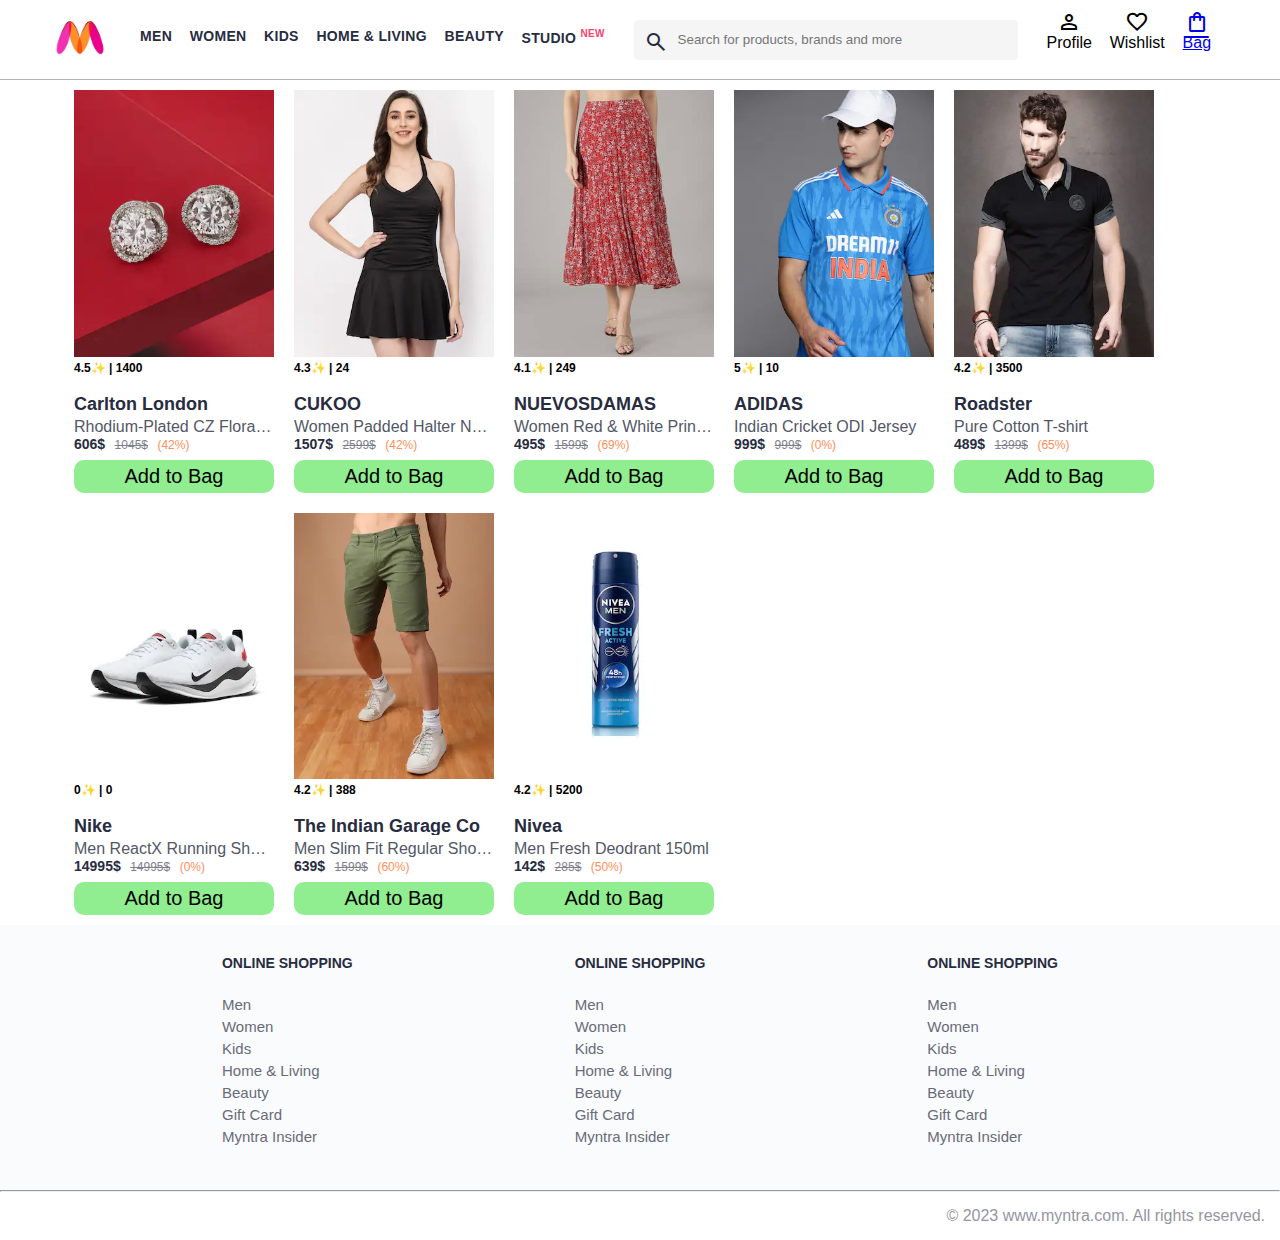
<file: index.html>
<!DOCTYPE html>
<html lang="en">
<head>
    <title>Myntra Functional Clone</title>
    <link rel="stylesheet" href="css/index.css">
    <link rel="stylesheet" href="https://fonts.googleapis.com/css2?family=Material+Symbols+Outlined:opsz,wght,FILL,GRAD@20..48,100..700,0..1,-50..200" />
</head>
<body>
    <header>
        <div class="logo_container">
            <a href="#"><img class="myntra_home" src="images/myntra_logo.webp" alt="Myntra Home"></a>
        </div>
        <nav class="nav_bar">
            <a href="#">Men</a>
            <a href="#">Women</a>
            <a href="#">Kids</a>
            <a href="#">Home & Living</a>
            <a href="#">Beauty</a>
            <a href="#">Studio <sup>New</sup></a>
        </nav>
        <div class="search_bar">
            <span class="material-symbols-outlined search_icon">search</span>
            <input class="search_input" placeholder="Search for products, brands and more">
        </div>
        <div class="action_bar">
            <div class="action_container">
                <span class="material-symbols-outlined action_icon">person</span>
                <span class="action_name">Profile</span>
            </div>

            <div class="action_container">
                <span class="material-symbols-outlined action_icon">favorite</span>
                <span class="action_name">Wishlist</span>
            </div>

            <a class="action_container" href="pages/bag.html">
                <span class="material-symbols-outlined action_icon">shopping_bag</span>
                <span class="action_name">Bag</span>
                <span class="bagitem-count">0</span>
            </a>
        </div>
    </header>
    <main>
        <div class="items-container">
            <div class="item-container">
                <img class= "item-image" src="images/1.jpg" alt="item image">
                <div class="rating">
                    4.5✨ | 2.4k
                </div>
                <div class="company-name">carlton london</div>
                 <div class="item-name">Rhodium-plated</div>
                 <div class="price">
                    <span class="current-price">Rs 600</span>
                    <span class="original-price">Rs 1045</span>
                    <span class="discount">(42% OFF)</span>
                 </div>
                 <button class="add-to-bag">Add to Bag </button>
            </div>
        </div>
    </main>
    <footer>
        <div class="footer_container">
            <div class="footer_column">
                <h3>ONLINE SHOPPING</h3>

                <a href="#">Men</a>
                <a href="#">Women</a>
                <a href="#">Kids</a>
                <a href="#">Home & Living</a>
                <a href="#">Beauty</a>
                <a href="#">Gift Card</a>
                <a href="#">Myntra Insider</a>
            </div>

            <div class="footer_column">
                <h3>ONLINE SHOPPING</h3>

                <a href="#">Men</a>
                <a href="#">Women</a>
                <a href="#">Kids</a>
                <a href="#">Home & Living</a>
                <a href="#">Beauty</a>
                <a href="#">Gift Card</a>
                <a href="#">Myntra Insider</a>
            </div>

            <div class="footer_column">
                <h3>ONLINE SHOPPING</h3>

                <a href="#">Men</a>
                <a href="#">Women</a>
                <a href="#">Kids</a>
                <a href="#">Home & Living</a>
                <a href="#">Beauty</a>
                <a href="#">Gift Card</a>
                <a href="#">Myntra Insider</a>
            </div>
        </div>
        <hr>

        <div class="copyright">
            © 2023 www.myntra.com. All rights reserved.
        </div>
    </footer>
    <script src="data/items.js"></script>
    <script src="index.js"></script>
   
</body>
</html>
</file>
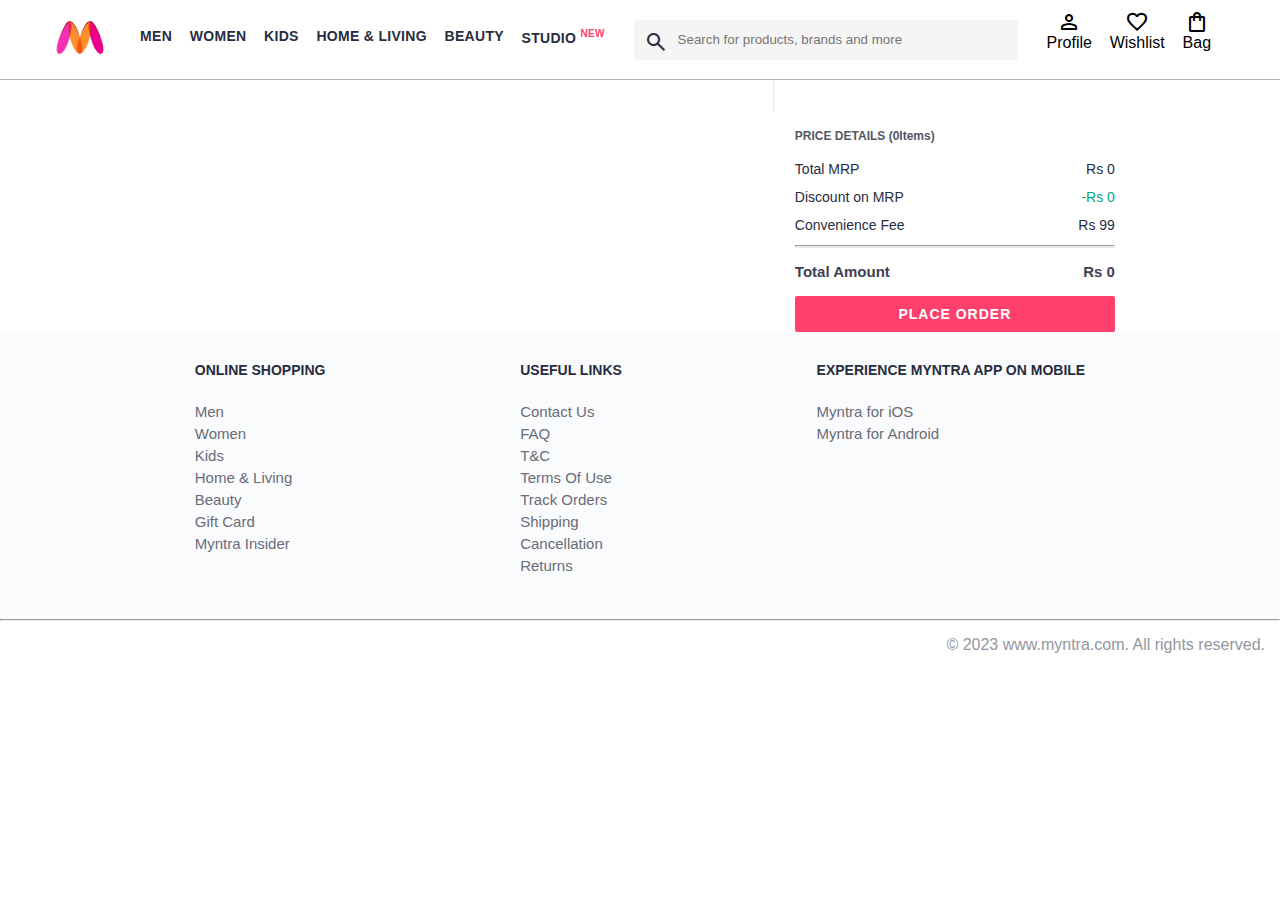
<file: pages/bag.html>
<!DOCTYPE html>
<html lang="en">
<head>
    <meta charset="UTF-8">
    <meta name="viewport" content="width=device-width, initial-scale=1.0">
    <title>Myntra Clone</title>
    <link rel="stylesheet" href="../css/index.css">
    <link rel="stylesheet" href="../css/bag.css">
    <link rel="stylesheet" href="https://fonts.googleapis.com/css2?family=Material+Symbols+Outlined:opsz,wght,FILL,GRAD@20..48,100..700,0..1,-50..200" />
</head>
<body>
    <header>
        <div class="logo_container">
            <a href="../index.html"><img class="myntra_home" src="../images/myntra_logo.webp" alt="Myntra Home"></a>
        </div>
        <nav class="nav_bar">
            <a href="#">Men</a>
            <a href="#">Women</a>
            <a href="#">Kids</a>
            <a href="#">Home & Living</a>
            <a href="#">Beauty</a>
            <a href="#">Studio <sup>New</sup></a>
        </nav>
        <div class="search_bar">
            <span class="material-symbols-outlined search_icon">search</span>
            <input class="search_input" placeholder="Search for products, brands and more">
        </div>
        <div class="action_bar">
            <div class="action_container">
                <span class="material-symbols-outlined action_icon">person</span>
                <span class="action_name">Profile</span>
            </div>
            <div class="action_container">
                <span class="material-symbols-outlined action_icon">favorite</span>
                <span class="action_name">Wishlist</span>
            </div>
            <div class="action_container">
                <span class="material-symbols-outlined action_icon">shopping_bag</span>
                <span class="action_name">Bag</span>
                <span class="bagitem-count">0</span>
            </div>
        </div>
    </header>
    <main>
        <div class="bag-page">
            <div class="bag-items-container">
                <div class="bag-item-container">
                    <div class="item-left-part">
                        <img class="bag-item-img" src="../images/4.jpg" alt="Bag item">
                    </div>
                    <div class="item-right-part">
                        <div class="company">ADIDAS</div>
                        <div class="item-name">Men Printed Polo Collar Indian Cricket ODI Jersey</div>
                        <div class="price-container">
                            <span class="current-price">Rs 999</span>
                            <span class="original-price">Rs 999</span>
                            <span class="discount-percentage">(0% OFF)</span>
                        </div>
                        <div class="return-period">
                            <span class="return-period-days">14 days</span> return available
                        </div>
                        <div class="delivery-details">
                            Delivery by <span class="delivery-details-days">10 Oct 2023</span>
                        </div>
                    </div>
                    <div class="remove-from-cart">X</div>
                </div>
            </div>
            <div class="bag-summary">
               
            </div>
        </div>
    </main>
    <footer>
        <div class="footer_container">
            <div class="footer_column">
                <h3>ONLINE SHOPPING</h3>
                <a href="#">Men</a>
                <a href="#">Women</a>
                <a href="#">Kids</a>
                <a href="#">Home & Living</a>
                <a href="#">Beauty</a>
                <a href="#">Gift Card</a>
                <a href="#">Myntra Insider</a>
            </div>
            <div class="footer_column">
                <h3>USEFUL LINKS</h3>
                <a href="#">Contact Us</a>
                <a href="#">FAQ</a>
                <a href="#">T&C</a>
                <a href="#">Terms Of Use</a>
                <a href="#">Track Orders</a>
                <a href="#">Shipping</a>
                <a href="#">Cancellation</a>
                <a href="#">Returns</a>
            </div>
            <div class="footer_column">
                <h3>EXPERIENCE MYNTRA APP ON MOBILE</h3>
                <a href="#">Myntra for iOS</a>
                <a href="#">Myntra for Android</a>
            </div>
        </div>
        <hr>
        <div class="copyright">
            © 2023 www.myntra.com. All rights reserved.
        </div>
    </footer>
    <script src="../data/items.js"></script>
    <script src="../index.js"></script>
    <script src="../bag.js"></script>
</body>
</html>
</file>
<file: css/index.css>
/***************** Item Page CSS **************************/
/*.action_container {
    text-decoration: none;
}
a.action_container:link {
    color:black;
}
.item-details {
    cursor: pointer;
    width: 250px;
    margin: 10px;
}
.rating {
    font-size: 12px;
    font-weight: 700;
    text-align: left;
}
.company {
    font-size: 18px;
    font-weight: 700;
    line-height: 1;
    color: #282c3f;
    margin-bottom: 6px;
    overflow: hidden;
    text-overflow: ellipsis;
    white-space: nowrap;
    margin-top: 20px;
}
.item-name {
    color: #535766;
    font-size: 16px;
    line-height: 1;
    margin-bottom: 0;
    margin-top: 0;
    overflow: hidden;
    text-overflow: ellipsis;
    white-space: nowrap;
    font-weight: 400;
    display: block;
}
.price-container {
    margin-top: 10px;
}
.current-price {
    font-size: 14px;
    font-weight: 700;
    color: #282c3f;
}
.original-price {
    text-decoration: line-through;
    color: #7e818c;
    font-weight: 400;
    margin-left: 5px;
    font-size: 12px;
}
.discount-percentage {
    color: #ff905a;
    font-weight: 400;
    font-size: 12px;
    margin-left: 5px;
}
.btn-bag {
    background-color: lightgreen;
    border: none;
    padding: 5px 15px;
    border-radius: 10px;
    width: 100%;
    margin-top: 7px;
    font-size: 20px;
    cursor: pointer;
}
.bag-items {
    background-color: #f16565;
    white-space: nowrap;
    text-align: center;
    line-height: 18px;
    padding: 0 6px;
    height: 18px;
    position: relative;
    border-radius: 50%;
    font-size: 12px;
    color: #fff;
    left: 13px;
    top: -44px;
    font-weight: 700;
    cursor: pointer;
}*/

* {
    margin: 0;
    padding: 0;
    font-family: Assistant,-apple-system,BlinkMacSystemFont,Segoe UI,Roboto,Helvetica,Arial,sans-serif;
    box-sizing: border-box;
}
header {
    display: flex;
    background-color: #ffffff;
    height: 80px;
    justify-content: space-between;
    align-items: center;
    border-bottom: 1px solid #b6b1b1;
}
.myntra_home {
    height: 45px;
}
.logo_container {
    margin-left: 4%;
}
.action_bar {
    margin-right: 4%;
}
.nav_bar {
    display: flex;
    min-width: 500px;
    justify-content: space-evenly;
}
.nav_bar a {
    font-size: 14px;
    letter-spacing: .3px;
    color: #282c3f;
    font-weight: 700;
    text-transform: uppercase;
    text-decoration: none;
    padding: 28px 0;
    border-bottom: 5px solid #ffffff;
}
.nav_bar a:hover {
    border-bottom: 4px solid #f54e77;
}

.nav_bar a sup {
    color: #ff3f6c;
    font-size: 10px;
}

.search_bar {
    height: 40px;
    min-width: 200px;
    width: 30%;
    display: flex;
    align-items: center;
}
.search_icon {
    box-sizing: content-box;
    height: 20px;
    padding: 10px;

    background-color: #f5f5f6;
    color: #282c3f;
    font-weight: 300;
    border-radius: 4px 0 0 4px;
}
.search_input {
    color: #696e79;
    background-color: #f5f5f6;
    flex-grow: 1;
    height: 40px;
    border: 0;
    border-radius: 0 4px 4px 0;
}

.action_bar {
    display: flex;
    min-width: 200px;
    justify-content: space-evenly;
}

.action_container {
    display: flex;
    flex-direction: column;
    align-items: center;
}

/* Main section */
.banner_container {
    margin: 40px 0;
}
.banner_image {
    width: 100%;
}

.category_heading {
    text-transform: uppercase;
    color: #3e4152;
    letter-spacing: .15em;
    font-size: 1.8em;
    margin: 50px 0 10px 30px;
    max-height: 5em;
    font-weight: 700;
}

.category-items {
    width: 80%;
    margin: 50px 10%;
    display: flex;
    flex-wrap: wrap;
    justify-content: space-evenly;
}

.sale_item {
    width: 250px;
}

.footer_container {
    padding: 30px 0px 40px 0px;
    background: #FAFBFC;
    display: flex;
    justify-content: space-evenly;
}

.footer_column {
    display: flex;
    flex-direction: column;
}

.footer_column h3 {
    color: #282c3f;
    font-size: 14px;
    margin-bottom: 25px;
}

.footer_column a {
    color: #696b79;
    font-size: 15px;
    text-decoration: none;
    padding-bottom: 5px;
}

.copyright {
    color: #94969f;
    text-align: end;
    padding: 15px;
}
.items-container{
    display: flex;
    flex-wrap: wrap;
    width: 90%;
    margin-left: 5%;
}

.item-container{
    width: 200px;
    margin: 10px;
}
.item-image{
    width: 100%;
}
.add-to-bag {
    background-color: lightgreen;
    border: none;
    padding: 5px 15px;
    border-radius: 10px;
    width: 100%;
    margin-top: 7px;
    font-size: 20px;
    cursor: pointer;
}
.company-name {
    font-size: 18px;
    font-weight: 700;
    line-height: 1;
    color: #282c3f;
    margin-bottom: 6px;
    overflow: hidden;
    text-overflow: ellipsis;
    white-space: nowrap;
    margin-top: 20px;
}
.item-name {
    color: #535766;
    font-size: 16px;
    line-height: 1;
    margin-bottom: 0;
    margin-top: 0;
    overflow: hidden;
    text-overflow: ellipsis;
    white-space: nowrap;
    font-weight: 400;
    display: block;
}
.rating {
    font-size: 12px;
    font-weight: 700;
    text-align: left;
}
.price-container {
    margin-top: 10px;
}
.current-price {
    font-size: 14px;
    font-weight: 700;
    color: #282c3f;
}
.original-price {
    text-decoration: line-through;
    color: #7e818c;
    font-weight: 400;
    margin-left: 5px;
    font-size: 12px;
}
.discount{
    color: #ff905a;
    font-weight: 400;
    font-size: 12px;
    margin-left: 5px;
}
.bagitem-count {
    background-color: #f16565;
    white-space: nowrap;
    text-align: center;
    line-height: 18px;
    padding: 0 6px;
    height: 18px;
    position: relative;
    border-radius: 50%;
    font-size: 12px;
    color: #fff;
    left: 13px;
    top: -44px;
    font-weight: 700;
    cursor: pointer;
}
</file>
<file: css/bag.css>
.bag-items-container {
    display: inline-block;
    width: 64%;
    padding-right: 20px;
    border-right: 1px solid #eaeaec;
    padding-top: 32px;
    color: #282c3f;
    font-size: 13px;
    line-height: 1.42857143;
  }
  
  .bag-page {
    width: 75%;
    margin-left: 12.5%;
  }
  
  .bag-summary {
    vertical-align: top;
    display: inline-block;
    width: 35%;
    padding: 24px 0 0 16px;
    color: #282c3f;
    font-size: 13px;
    line-height: 1.42857143;
  }
  
  .bag-details-container {
    margin-bottom: 16px;
  }
  
  .price-header {
    font-size: 12px;
    font-weight: 700;
    margin: 24px 0 16px;
    color: #535766;
  }
  
  .price-item {
    margin-bottom: 12px;
    line-height: 16px;
    font-size: 14px;
    color: #282c3f;
  }
  
  .price-item-value {
    float: right;
  }
  
  .priceDetail-base-discount {
    color: #03a685;
  }
  
  .price-footer {
    font-weight: 700;
    font-size: 15px;
    padding-top: 16px;
    border-top: 1px solid #eaeaec;
    color: #3e4152;
    line-height: 16px;
  }
  
  .btn-place-order {
    width: 100%;
    letter-spacing: 1px;
    font-size: 14px;
    font-weight: 600;
    border-radius: 2px;
    border-width: 0px;
    padding: 10px 16px;
    background-color: rgb(255, 63, 108);
    color: rgb(255, 255, 255);
    cursor: pointer;
  }
  
  .bag-item-container {
    margin-bottom: 8px;
    background: #fff;
    font-size: 14px;
    border: 1px solid #eaeaec;
    border-radius: 4px;
    position: relative;
    padding: 12px 12px 0;
  }
  
  .item-left-part {
    position: absolute;
    background: rgb(255, 242, 223);
    height: 148px;
    width: 111px;
  }
  
  .item-right-part {
    padding-left: 12px;
    position: relative;
    min-height: 148px;
    margin-left: 111px;
    margin-bottom: 12px;
  }
  
  .bag-item-img {
    width: 100%;
  }
  
  .return-period {
    display: inline-flex;
    font-size: 14px;
    padding-top: 8px;
  }
  
  .return-period-days {
    font-weight: 700;
    margin-right: 4px;
  }
  
  .delivery-details {
    margin-top: 5px;
    color: #282c3f;
    font-size: 12px;
    letter-spacing: -.1px;
    margin-bottom: 8px;
    line-height: 15px;
  }
  
  .delivery-details-days {
    color: #03a685;
  }
  
  .remove-from-cart {
    position: absolute;
    font-size: 25px;
    top: 10px;
    right: 18px;
    width: 14px;
    height: 14px;
    cursor: pointer;
  }
</file>
